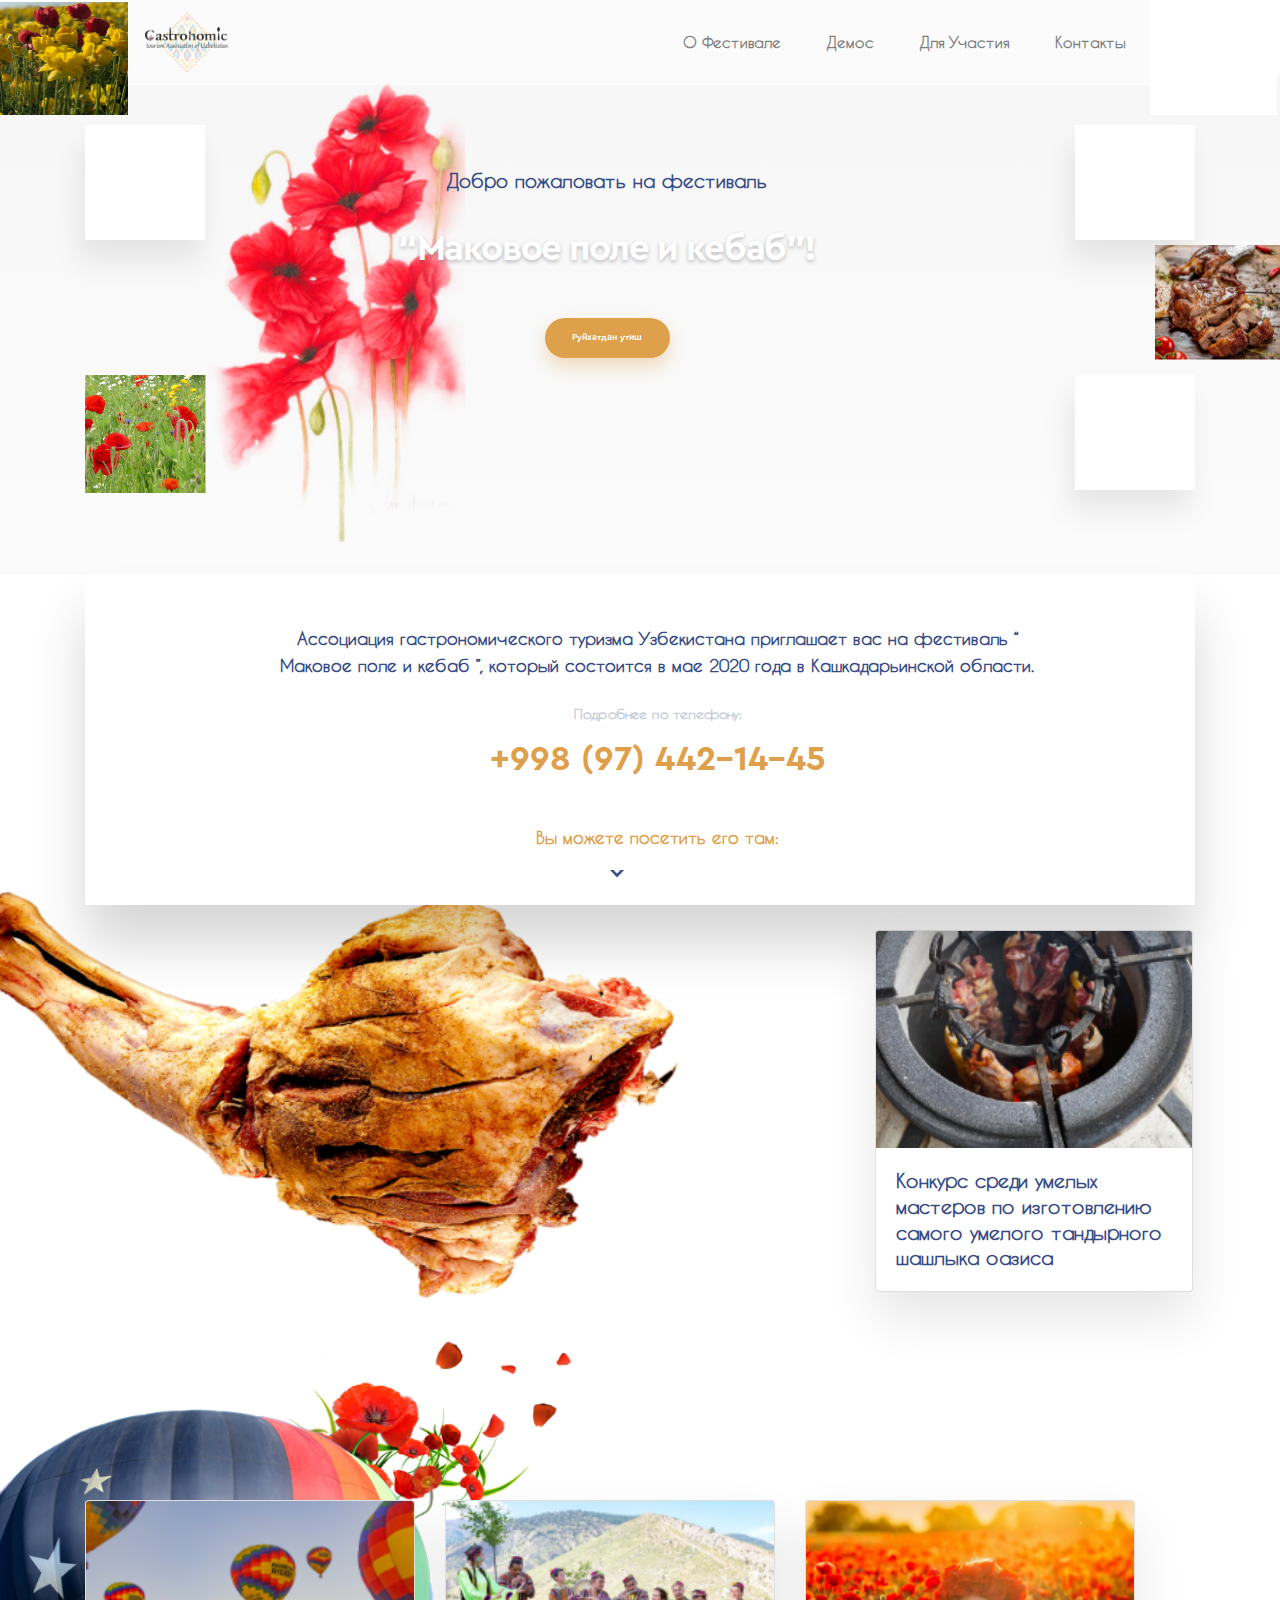
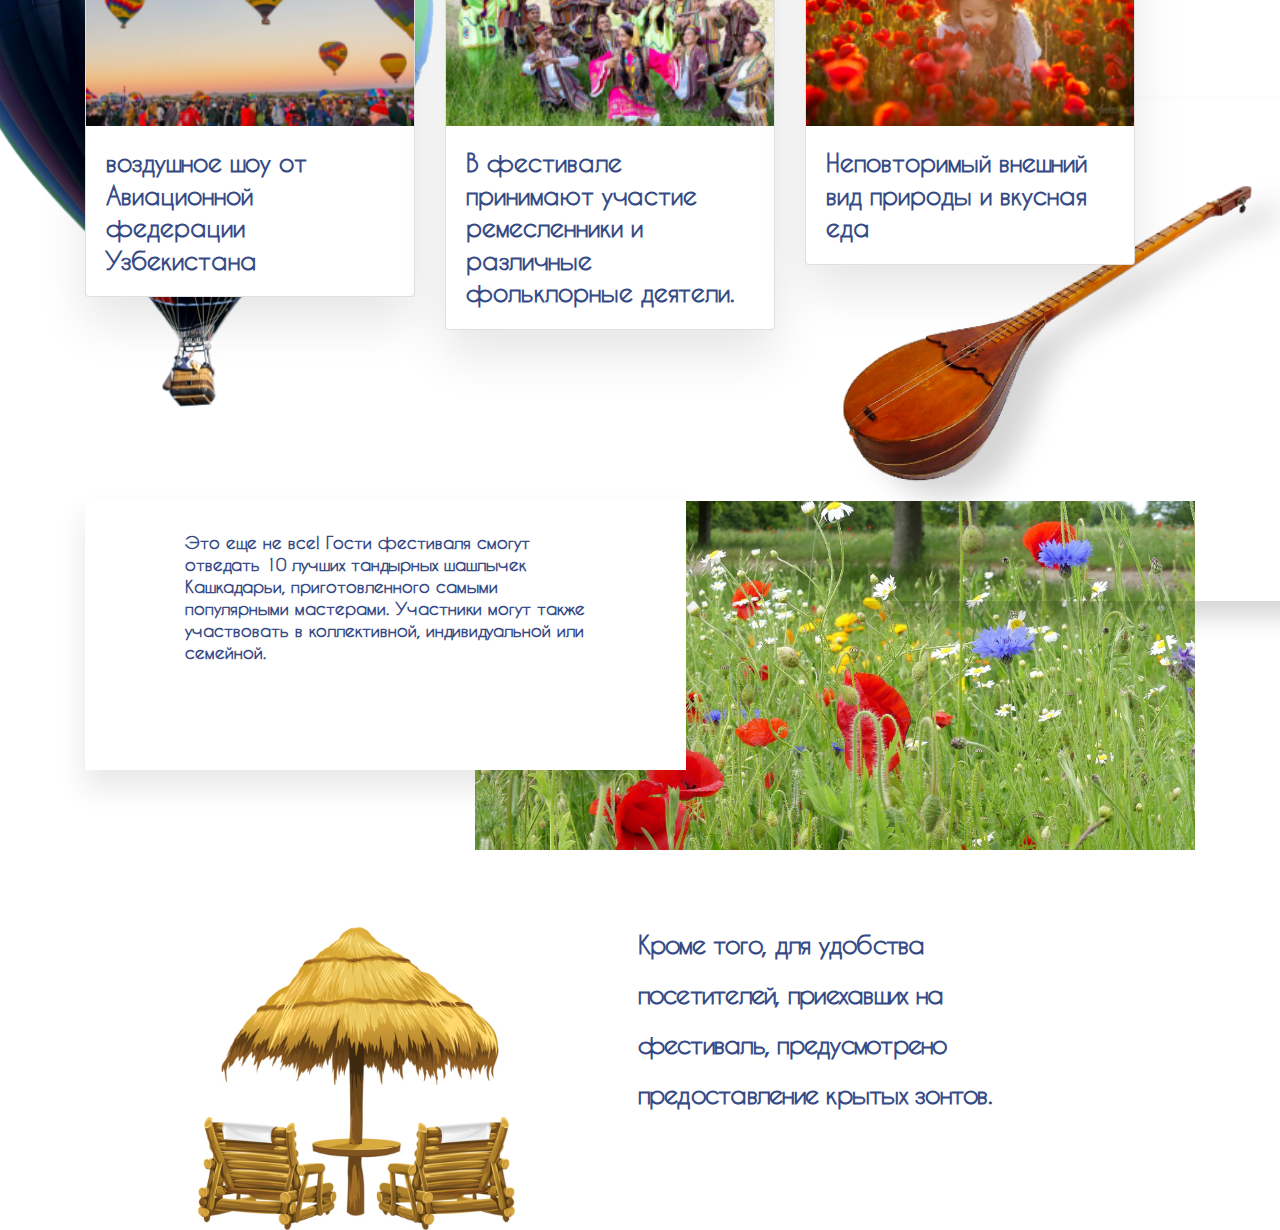
<file: index.html>
<!DOCTYPE html>
<html lang="en">
<head>
	<meta charset="UTF-8">
	<meta name="viewport" content="width=device-width,initial-scale=1, shrink-to-fit=no">
	
	<title>lola.uz</title>
	<link rel="stylesheet" href="bootstrap/bootstrap.min.css">
	<link rel="stylesheet" href="css/style.css">
	<link rel="stylesheet" href="iconca css/all.min.css">
</head>
<body>

	<div class="leftrasm">
		<img src="image/renee-fisher-RQjwYlwP0lY-unsplash.png" alt="">	
	</div>
		
	<div class="container">
		<nav class="navbar navbar-expand-lg  navbar-light">
				
			<a href="#" class="navbar-brand">
				<img src="image/brand.png" alt="brand">
			</a> 
				
			<button class="navbar-toggler " type="button" data-toggle="collapse" data-target="#yashirish">
				<span class="navbar-toggler-icon"></span>
			</button>

			<div  class="collapse navbar-collapse justify-content-end" id="yashirish">
				<ul class="navbar-nav ml-auto text-uppercase blur">
					<li class="nav-iteam">
						<a href="../candy gold/index.html" class="nav-link">О фестивале</a>
					</li>
					<li class="nav-iteam">
						<a href="page2.html" class="nav-link ">Демос</a>
					</li>
					<li class="nav-iteam">
						<a href="page4.html" class="nav-link">Для участия</a>
					</li>
					<li class="nav-iteam">
						<a href="#" class="nav-link">контакты</a>
					</li>
				</ul>
			</div>
		
		</nav>
	</div>

	<div class="topright"></div>
	 
	<div class="cls"></div>

	<div id="registratsiya">
		<div class="registr">	

			<div class="container">
				<div class="registratsiya">
					<div class="leftblok1"></div>
					<div class="leftblok2"></div>
					<div class="leftblok3"></div>
					<img src="image/lolalar.png" alt="" class="lolalar">
					<div class="lola">
						<div class="text">
							<p>Добро пожаловать на фестиваль</p>
							<p>“Маковое поле и кебаб”!</p>
							<div class="utmoq">
								<h6> Руйхатдан утиш</h6>    
							</div>
						</div>
					</div>
				</div>
			</div>
			
			<div class="rightrasm">
				<img src="image/3.png" alt="" class="rasmimg">
			</div>
		</div>	
	</div>	

	<div class="cls"></div>

	<div id="festivalabout">
		<div class="container">
			<div class="festivalabout">
				<div class="text">
					Ассоциация гастрономического туризма Узбекистана 
					приглашает вас на фестиваль “ Mаковое поле и кебаб ”,
					который состоится в мае 2020 года в Кашкадарьинской области.
				</div>
				<p>Подробнее по телефону:</p>
				<h2>+998 (97) 442-14-45</h2>
				<h6>Вы можете посетить его там:</h6>
				<img src="image/right-chevron.png" alt="">
			</div>
		</div>	
	</div>

	<div id="things">
		<div class="container">
			<div class="tandir">
				<div class="card">
					<img src="image/4.png" class="card-img-top" alt="...">
					<div class="card-body">
						Конкурс среди умелых мастеров по изготовлению 
						самого умелого тандырного шашлыка оазиса
					</div>
				</div>
			</div>	
		</div>			   
	</div> 		
	
	<div class="cls"></div>

	<div id="cards">
		<div class="container">
			<div class="cards">
				<img src="image/qizgaldoqlar.png" class="qizgaldoqlar" alt="">
				<img src="image/ballon.png" class="ballon" alt="">
				<img src="image/rubob.png" class="rubob" alt="">
				<div class="row">
		
					<div class="col-sm-4">
						<div class="card">
							<img src="image/ballons.png" class="card-img-top" alt="...">
							<div class="card-body">
								воздушное шоу от Авиационной федерации Узбекистана
							</div>
						</div>				
					</div>

					<div class="col-sm-4">
						<div class="card">
							<img src="image/persons.png" class="card-img-top" alt="...">
							<div class="card-body">
								В фестивале принимают участие 
								ремесленники и различные фольклорные деятели.
							</div>
						</div>				
					</div>

					<div class="col-sm-4 ">
						<div class="card">
							<img src="image/girls.png" class="card-img-top" alt="...">
							<div class="card-body">
								Неповторимый внешний вид природы и вкусная еда
							</div>
						</div>				
					</div>
	
				</div>		  

				
			</div>
		</div>
	</div>
    <div class="cls"></div>
	
	<div id="aboutpicture">
		<div class="container">
			<div class="rasmtext">
				<img src="image/manzara2.jpg" alt="" class="manzara2">
				<div class="text">
					<p>
					Это еще не все! Гости фестиваля смогут отведать 10 лучших 
					тандырных шашлычек Кашкадарьи, приготовленного самыми популярными 
					мастерами.  Участники могут также участвовать в коллективной,
					индивидуальной или семейной.
					</p>			
				</div>
			</div>
			
			<div class="picturetext">
				 <img src="image/uylar.jpg" alt="" class="uylar">
				 <div class="text2">
					<p>
						Кроме того, для удобства посетителей, приехавших на фестиваль, 
						предусмотрено предоставление крытых зонтов.
					</p>
				 </div>
			</div>	
		</div>
	</div>


	<script src="bootstrap js/jQuery.min.js"></script>
	<script src="bootstrap js/bootstrap.bundle.min.js"></script>
</body>
</html>
</file>
<file: css/style.css>
@font-face {
	font-family: 'CaviarDreams';
	src: url('../font/CaviarDreams.ttf');
}
@font-face {
    font-family: 'CaviarDreamsBold';
    src: url('../font/Caviar_Dreams_Bold.ttf');
}
@font-face {
    font-family: 'webfont';
    src: url('../font/caviar-dreams-bold.ttf');
}

@font-face {
    font-family: 'Cerapro';
    src: url('../font/Cera Pro Bold.otf');
}


* {
	padding:0;
	margin:0;
	list-style: none;
	box-sizing: border-box;
	
}

.leftrasm{
	float: left;

}
.leftrasm img{
	width: 128px;
	height: 117px;  
	object-fit: contain;	
}

nav{
	display: block;
	float: left;
	background-color: #fbfbfb;
	padding:0;
	margin: 0;
}

nav .navbar-brand img {
	width: 84.5px;
	height: 59px;
	object-fit: contain;
}

nav #yashirish{
	margin-left:400px;
}

.navbar ul li {
	text-transform: capitalize;
	padding:14px 0 14px 30px;
}

.navbar ul li a {
	font-family: CaviarDreams;
  	font-size: 15px;
  	font-weight: bold;
  	font-stretch: normal;
  	font-style: normal;
  	line-height: 1.63;
  	letter-spacing: normal;
  	text-align: left;
  	color: #364b85;
}

.cls{
	content: "";
	clear: both;
	display: table;
}

.topright{
	width: 127px;
	height: 115px;  
	background-color: #ffffff;;
	float: left;
	display: block;
	z-index:1;
}

#registratsiya{
	margin-top: 5px;;
	height:500px;
	background-image: linear-gradient(180deg, #ebebeb -247%, #fff 177%);
}

#registratsiya .registr{
	position: relative;
}

#registratsiya .registr .registratsiya{
	position: relative;
}

#registratsiya .registr .registratsiya .leftblok1{
	width: 120px;
	height: 114.5px;  
	box-shadow: -5px 20px 25px 0 rgba(90, 90, 90, 0.12);
	background-color: #ffffff;;
	position: absolute;
	top:50px;
	left:0;	  
}

#registratsiya .registr .registratsiya .leftblok2{
	width: 120px;
	height: 114.5px;  
	box-shadow: -5px 20px 25px 0 rgba(90, 90, 90, 0.12);
	background-color: #ffffff;;
	position: absolute;
	top:50px;
	right:0;	  
}

#registratsiya .registr .registratsiya .leftblok3{
	width: 120px;
	height: 114.5px;  
	box-shadow: -5px 20px 25px 0 rgba(90, 90, 90, 0.12);
	background-color: #ffffff;
	position: absolute;
	top:300px;
	right:0;	  
}

#registratsiya .registr .registratsiya .lolalar{
	width: 120.5px;
	height: 118px;  
	object-fit: contain;
	position: absolute;
	left: 0;
	top: 300px;
}

#registratsiya .registr .registratsiya .lola{
	object-fit: contain;
	background-image: url(../image/lola.png);
	width: 270px;
	height: 467px;
	background-repeat: no-repeat;
	margin: -47px 10px 10px 110px;
	background-size: cover;
}

#registratsiya .registr .registratsiya .text{
	width: 600px;
	text-align: center;
	padding: 88px 20px 0 60px;
	margin: 0 6px 0 92px;
}

#registratsiya .registr .registratsiya .text p:nth-child(1){
	font-family: CaviarDreams;
	font-size: 19px;
	font-weight: bold;
	font-stretch: normal;
	font-style: normal;
	line-height: 1.82;
	letter-spacing: normal;
	text-align: center;
	color: #364b85;
}

#registratsiya .registr .registratsiya .text p:nth-child(2){
	text-shadow: 0 2px 4px rgba(0, 1, 25, 0.25);
	font-family: CeraPro;
	font-size: 36.5px;
	font-weight: 900;
	font-stretch: normal;
	font-style: normal;
	line-height: 1.96;
	letter-spacing: -1.46px;
	text-align: center;
	color: #ffffff;
}

#registratsiya .registr .registratsiya .text .utmoq{
	width: 125px;
	height: 40px;
	border-radius: 30px;
	-webkit-backdrop-filter: blur(20px);
	backdrop-filter: blur(20px);
	box-shadow: 0 9px 18px 0 rgba(222, 160, 74, 0.34);
	background-color: #dea04a;
	margin: 33px auto; 
	
}

#registratsiya .registr .registratsiya .text .utmoq h6{
	font-family: CeraPro;
	font-size: 9px;
	font-weight: bold;
	font-stretch: normal;
	font-style: normal;
	line-height: 4.38;
	letter-spacing: normal;
	text-align: center;
	color: #ffffff;
}

#registratsiya .registr .rightrasm{
	position: absolute;
	width: 125px;
	top: 170px;
	right: 0px;
}

#registratsiya .registr .rightrasm .rasmimg{
	width: 127px;
	object-fit: contain;
}

#festivalabout{
	position: relative;
	z-index: 1;
}

#festivalabout .festivalabout{
	box-shadow: 0 40px 49.5px 0 rgba(0, 0, 0, 0.16);
	background-color: #ffffff;
	padding: 50px 160px 20px 195px;
	z-index: 10;
}

#festivalabout .festivalabout .text{
	padding-bottom: 20px;
	font-family: CaviarDreams;
	font-size: 17px;  
	font-weight: bold;  
	font-stretch: normal;  
	font-style: normal;  
	line-height: 1.59;  
	letter-spacing: normal;  
	text-align: center;  
	color: #364b85;
}

#festivalabout .festivalabout p{
	opacity: 0.3;
	font-family: CaviarDreams;  
	font-size: 14px;  
	font-weight: bold;  
	font-stretch: normal;  
	font-style: normal;  
	line-height: 2.14;  
	letter-spacing: normal;  
	text-align: center;  
	color: #364b85;
}

#festivalabout  .festivalabout h2{
	font-family: CeraPro;
	font-size: 35px;  
	font-weight: 900;  
	font-stretch: normal;  
	font-style: normal;  
	line-height: 0.86;  
	letter-spacing: normal;  
	text-align: center;  
	color: #dea04a;
	padding-bottom: 40px;
}

#festivalabout .festivalabout  h6{
	font-family: CaviarDreams;
	font-size: 17px;  
	font-weight: bold;  
	font-stretch: normal;  
	font-style: normal;  
	line-height: 1.76;  
	letter-spacing: normal;  
	text-align: center;  
	color: #dea04a;
}

#festivalabout .festivalabout img{
	width: 15px;
	height: 7.5px;  
	object-fit: contain;  
	margin-left:330px;

}
#things{
	height: 650px;
}
#things .tandir{
	background-image: url(../image/2.png);
	width: 800px;
	height: 550.4px;
	background-repeat: no-repeat;
	background-size: cover;
	object-fit: contain;
	z-index: -10;
	margin-top: -155px;
	margin-left: -200px;
}

#things .card{
	width: 318px;
	height: auto;
	box-shadow: 0 25px 49.5px 0 rgba(0, 0, 0, 0.1);
	background-color: #ffffff;
	top:180px;
	left:990px;
	
}

#things .card .card-body{
	font-family: CaviarDreams;
	font-size: 19.5px;  
	font-weight: bold;  
	font-stretch: normal;  
	font-style: normal;  
	line-height: 1.33;  
	letter-spacing: normal;  
	text-align: left;  
	color: #364b85;
}

#cards{
	height: 700px;
}

#cards .cards{
	position: relative;
}

#cards .cards .qizgaldoqlar{
	width: 300.5px;
	height: 250.7px;
	object-fit: contain;
	position: absolute;
	left: 200px;
	top:-80px;

}

#cards  .cards .ballon{
	width: 500px;
	height: 650px;
	object-fit: contain;
	position: absolute;
	top: -14px;
	left: -135px;
}

#cards .cards .rubob{
	width: 501.5px;
	height: 500.7px;
	object-fit: contain;
	box-shadow: 25px 16.5px 23px 0 rgba(0, 0, 0, 0.16);
	top: 300px;
	right: -130px;
	position: absolute;
}


#cards .cards .row{
	position: absolute;
	top:100px;
}

#cards .cards .row .card{
	width: 330px;
	height: auto;  
	box-shadow: 0 25px 49.5px 0 rgba(0, 0, 0, 0.1);
    background-color: #ffffff;
}

#cards  .cards .row .card img{
	object-fit: contain;
}

#cards .cards .row .card-body{
	font-family: CaviarDreams;
	font-size: 24.5px;  
	font-weight: bold;  
	font-stretch: normal;  
	font-style: normal;  
	line-height: 1.33;  
	letter-spacing: normal;  
	text-align: left;  
	color: #364b85;
}

#aboutpicture .rasmtext{
	position: relative;
}	

#aboutpicture .rasmtext .manzara2{
	width: 720px;
	height: 350.5px;
	object-fit: contain;
	position: absolute;
	top: 0;
	right: 0;
	z-index: -1;
}

#aboutpicture .rasmtext .text{
	width: 600.5px;
	height: 270px;
	box-shadow: 0 16.5px 28px 0 rgba(33, 34, 49, 0.11);
	background-color: #ffffff;
	padding: 32px 100px;
}

#aboutpicture .rasmtext .text p{
	font-family: CaviarDreams;
	font-size: 17px;  
	font-weight: bold;  
	font-stretch: normal;  
	font-style: normal;  
	line-height: 1.29;  
	letter-spacing: normal;  
	text-align: left;  
	color: #364b85;
}

#aboutpicture .picturetext{
	margin-top: 150px;
}

#aboutpicture .picturetext .uylar{
	width: 540.5px;
	height: 310px;
	object-fit: contain;
	float: left;
	margin-right: 12px;
}

#aboutpicture .picturetext .text2{
	width: 400.5px;
	height: 177px;
	float: left;
	font-family: CaviarDreams;
	font-size: 25px;
	font-weight: bold;
	font-stretch: normal;
	font-style: normal;
	line-height: 2;
	letter-spacing: -0.75px;
	text-align: left;																																																																																																																																																								
	color: #364b85;
}

@media only screen and (min-width: 1500px){

	.leftrasm img{
		width: 224px;
		height: 200px;
	}
	
	.container																																																																								{
		max-width:1400px!important;	
		width: 100%;
		padding-right: 0;
		padding-left: 0;
		margin-right: 0;
		margin-left: 229px;																																																																																																																																																																																																																																																																																																																																																																																																																																																																																																																																																																																																																																																																																																																																																																																																																																																																																																																																																																																																																																																																																																																																																																																																																																																																																																																																																																																																																																																																																																																																																																																																																																																																																																																																																																																																																																																																																																																																																																																																																																																																																																																																																																																																																																																																																																																																																																																																																																																																																																																																																
	}

	nav .navbar-brand img {
		width: 153px;
		height: 108px;	  
		object-fit: contain;
	}
	
	nav #yashirish{
		margin-left:355px;
	}
	
	.navbar ul li {
		text-transform: capitalize;
		padding:14px 0 14px 30px;
	}
	
	.navbar ul li a {
		font-size: 30px;
	}
	
	#registratsiya{
		margin-top: -60px;
		height: 800px;
		background-image: linear-gradient(180deg, #ebebeb 5%, #ffffff 90%);
	}
	
	#registratsiya .registr .registratsiya .leftblok1{
		width: 240px;
		height: 229px;
		top: 60px;
		left: 0;
	}
	
	#registratsiya .registr .registratsiya .leftblok2{
		width: 240px;
		height: 229px;		
		top: 60px;
		right: 0;  
	}
	
	#registratsiya .registr .registratsiya .leftblok3{
		width: 240px;
		height: 229px;
		top: 530px;
		right: 0; 
	}
	
	#registratsiya .registr .registratsiya .lolalar{
		width: 240px;
		height: 229px;
		left: 0;
		top: 530px;
	}
	
	#registratsiya .registr .registratsiya .lola{
		width: 478px;
		height: 729px;
		margin: -50px 10px 10px 142px;
	}
	
	#registratsiya .registr .registratsiya .text{
		width: 716px;
		padding: 130px 20px 0 180px;
		margin: 0 10px 0 92px;
	}
	
	#registratsiya .registr .registratsiya .text p:nth-child(1){
		font-size: 29px;
	}
	
	#registratsiya .registr .registratsiya .text p:nth-child(2){
		font-size: 40.5px;
	}
	
	#registratsiya .registr .registratsiya .text .utmoq{
		width: 135px;
		height: 45px;		
		margin: 30px auto;
	}
	
	#registratsiya .registr .registratsiya .text .utmoq h6{
		font-size: 11px;		
	}
	
	#registratsiya .registr .rightrasm{
		width: 280px;
		top: 290px;
		right: 0;
	}

	#registratsiya .registr .rightrasm .rasmimg{
		width: 260px;
	}

	#festivalabout .festivalabout{
		padding: 60px 180px 80px 200px;
	}
	
	#festivalabout .festivalabout .text{
		font-size: 34px;	  
	}
	
	#festivalabout .festivalabout p{
	  	font-size: 28px;
	}
	
	#festivalabout  .festivalabout h2{
		font-size: 70px;	  
	}
	
	#festivalabout .festivalabout  h6{
		font-size: 34px;	  
	}
	
	#festivalabout .festivalabout img{
		width: 30px;
		height: 15px;	  
		margin-left: 510px;
	
	}
	
	#things{
		height: 1100px;
	}
	
	#things .tandir{
		width: 1250px;
		height: 870px;
		margin-top: -250px;
		margin-left: -365px;
	}
	
	#things .card{
		width: 374px;
		height: auto;
		top:280px;
		left:1385px;
		
	}
	
	#things .card .card-body{
		font-size: 32px;  
	}
	
	#cards{
		height: 1200px;
	}
	
	#cards .cards .qizgaldoqlar{
		width: 549px;
		height: 471px;
		left: 400px;
		top:-240px;
	}
	
	#cards  .cards .ballon{
		width: 964px;
		height: 1274px;
		top: -90px;
		left: -180px;
	}
	
	#cards .cards .rubob{
		width: 785px;
		height: 575px;
		top: 468px;
		right: -330px;
	}
	
	
	#cards .cards .row{
		top:100px;
	}
	
	#cards .cards .row .card{
		width: 452px;
		height: auto;  
	}
	
	#cards  .cards .row .card img{
		height: 310px;
	}
	
	#cards .cards .row .card-body{
		font-size: 39px;  
	}
	
	#aboutpicture .rasmtext .manzara2{
		width: 1092px;
		height: 529px;
		top: 0;
		right: 0;
	}
	
	#aboutpicture .rasmtext .text{
		width: 899px;
		height: 365px;
		padding: 30px 100px;
	}
	
	#aboutpicture .rasmtext .text p{
		font-size: 34px;  
	}
	
	#aboutpicture .picturetext{
		margin-top: 200px;
	}	
	
	#aboutpicture .picturetext .uylar{
		width: 550px;
		height: 490px;
		margin-right: 80px;
	}
	
	#aboutpicture .picturetext .text2{
		width: 500px;
		height: 177px;
		float: left;
		margin-left: 50px;
	}

	#aboutpicture .picturetext .text2 p{
		font-family: CaviarDreams;
		font-size: 30px;
		font-weight: bold;
		font-stretch: normal;
		font-style: normal;
		line-height: 2;
		letter-spacing: -0.75px;
		text-align: left;
		color: #364b85;
	}
		   
}

@media only screen and (max-width:950px){

	.leftrasm{		
		display: none;
	}
		
	nav{
		z-index: 1;
	}
	
	nav .navbar-brand img {
		width: 150.5px;
		height: 115px;
		margin-right: 410px;
	}

	.navbar ul li {
		text-transform: capitalize;
		padding:0px 10px 10px 0px;
	}
	
	.navbar ul li a {
		font-size: 20px;
	}
	
	nav #yashirish {
		margin-left: 10px;
	}

	.topright{
		width: 0px;
		height: 0px;  
	}
	
	#registratsiya{
		margin-top: 50px;;
		height:500px;
		background-image: linear-gradient(180deg, #ebebeb -247%, #fff 177%);
	}
	
	#registratsiya .registr .registratsiya .leftblok1{
		width: 110px;
		height: 100px;  
		top:25px;
		left:0;	  
	}
	
	#registratsiya .registr .registratsiya .leftblok2{
		width: 110px;
		height: 100px;  
		top:25px;
		right:0;	  
	}
	
	#registratsiya .registr .registratsiya .leftblok3{
		width: 110px;
		height: 100px;  
		top:300px;
		right:0;	  
	}
	
	#registratsiya .registr .registratsiya .lolalar{
		width: 110px;
		height: 100px;  
		left: 0;
		top: 300px;
	}
	
	#registratsiya .registr .registratsiya .lola{
		width: 250px;
		height: 395px;
		margin: -50px 10px 10px 110px;
	}
	
	#registratsiya .registr .registratsiya .text{
		width: 350px;
		text-align: center;
		padding: 80px 0px 0 0px;
		margin: 0px 6px 0px 60px;
	}
	
	#registratsiya .registr .registratsiya .text p:nth-child(1){
		font-size: 16px;
	}
	
	#registratsiya .registr .registratsiya .text p:nth-child(2){
		font-size: 30.5px;
	}
	
	#registratsiya .registr .registratsiya .text .utmoq{
		width: 135px;
		height: 42px;
		margin: 33px auto; 
	}
	
	#registratsiya .registr .registratsiya .text .utmoq h6{
		font-size: 11px;
	}
	
	#registratsiya .registr .rightrasm{
		display: none;
	}
	
	
	#festivalabout{
		position: relative;
		z-index: 1;
	}
	
	#festivalabout .festivalabout{
		padding: 50px 100px 30px 110px;
		z-index: 10;
	}
	
	#festivalabout .festivalabout .text{
		padding-bottom: 20px;
		font-size: 17px;  
	}
	
	#festivalabout .festivalabout p{
		font-size: 14px;  
	}
	
	#festivalabout  .festivalabout h2{
		font-size: 35px;  
	}
	
	#festivalabout .festivalabout  h6{
		font-size: 17px;  
	}
	
	#festivalabout .festivalabout img{
		width: 15px;
		height: 7.5px;  
		margin-left:215px;
	}

	#things{
		height: 650px;
	}
	
	#things .tandir{
		width: 650px;
		height: 450px;
		z-index: -10;
		margin-top: -130px;
		margin-left: -170px;
	}
	
	#things .card{
		width: 250px;
		top:190px;
		left:610px;
	}
	
	#things .card .card-body{
		font-size: 15.5px;  
	}
	
	#cards{
		height: 700px;
	}
	
	#cards .cards{
		position: relative;
	}
	
	#cards .cards .qizgaldoqlar{
		width: 304.5px;
		height: 240.7px;
		left: 200px;
		top:-85px;
	}
	
	#cards  .cards .ballon{
		width: 490px;
		height: 630px;
		top: -30px;
		left: -115px;
	}
	
	#cards .cards .rubob{
		width: 400.5px;
		height: 450.7px;
		top: 190px;
		right: -145px;
	}
		
	#cards .cards .row{
		top:100px;
	}
	
	#cards .cards .row .card{
		width: 210px;
		height: auto;  
	}
	
	#cards .cards .row .card-body{
		font-size: 14.5px;  
	}
	
	#aboutpicture .rasmtext{
		position: relative;
	}	
	
	#aboutpicture .rasmtext .manzara2{
		width: 580px;
		height: 400.5px;
		top: 0;
		right: 0;
		z-index: -1;
	}
	
	#aboutpicture .rasmtext .text{
		width: 480.5px;
		height: 230px;
		padding: 30px 50px;
	}
	
	#aboutpicture .rasmtext .text p{
		font-size: 15px;  
	}
	
	#aboutpicture .picturetext{
		margin-top: 150px;
	}
	
	#aboutpicture .picturetext .uylar{
		width: 400.5px;
		height: 280px;
		margin-right: 12px;
	}
	
	#aboutpicture .picturetext .text2{
		width: 240.5px;
		height: 177px;
		font-size: 15px;
	}	
}

@media only screen and (max-width:600px){
	.leftrasm{		
		display: none;
	}
		
	nav{
		z-index: 1;
	}
	
	nav .navbar-brand img {
		width: 100.5px;
		height: 90px;
		margin-right: 190px;
	}

    nav #yashirish{
		margin-left: 5px;
	}

	.navbar ul li {
		text-transform: capitalize;
		padding:0px 0px 0px 0px;
	}
	
	.navbar ul li a {
		font-size: 20px;
	}
	
	.topright{
		width: 0px;
		height: 0px;  
	}
	
	#registratsiya{
		margin-top: 50px;;
		height:400px;
		background-image: linear-gradient(180deg, #ebebeb -247%, #fff 177%);
	}
	
	#registratsiya .registr .registratsiya .leftblok1{
		width: 70px;
		height: 60px;  
		top:25px;
		left:0;	  
	}
	
	#registratsiya .registr .registratsiya .leftblok2{
		width: 70px;
		height: 60px;  
		top:25px;
		right:0;	  
	}
	
	#registratsiya .registr .registratsiya .leftblok3{
		width: 70px;
		height: 60px;  
		top:250px;
		right:0;	  
	}
	
	#registratsiya .registr .registratsiya .lolalar{
		width: 70px;
		height: 60px;  
		left: 0;
		top: 250px;
	}
	
	#registratsiya .registr .registratsiya .lola{
		width: 200px;
		height: 300px;
		margin: -50px 10px 10px 50px;
	}
	
	#registratsiya .registr .registratsiya .text{
		width: 250px;
		text-align: center;
		padding: 70px 0px 0 0px;
		margin: 0px 0px 0px 50px;
	}
	
	#registratsiya .registr .registratsiya .text p:nth-child(1){
		font-size: 12px;
	}
	
	#registratsiya .registr .registratsiya .text p:nth-child(2){
		font-size: 20.5px;
	}
	
	#registratsiya .registr .registratsiya .text .utmoq{
		width: 120px;
		height: 38px;
		margin: 30px auto; 
	}
	
	#registratsiya .registr .registratsiya .text .utmoq h6{
		font-size: 9px;
	}
	
	#registratsiya .registr .rightrasm{
		display: none;
	}
	
	
	#festivalabout{
		position: relative;
		z-index: 1;
	}
	
	#festivalabout .festivalabout{
		padding: 50px 50px 30px 50px;
		z-index: 10;
	}
	
	#festivalabout .festivalabout .text{
		padding-bottom: 20px;
		font-size: 17px;  
	}
	
	#festivalabout .festivalabout p{
		font-size: 14px;  
	}
	
	#festivalabout  .festivalabout h2{
		font-size: 23px;  
	}
	
	#festivalabout .festivalabout  h6{
		font-size: 17px;  
	}
	
	#festivalabout .festivalabout img{
		width: 15px;
		height: 7.5px;  
		margin-left:150px;
	}

	#things{
		height: 500px;
	}
	
	#things .tandir{
		width: 350px;
		height: 250px;
		z-index: -10;
		margin-top: -70px;
		margin-left: -50px;
	}
	
	#things .card{
		width: 200px;
		top:100px;
		left:250px;
	}
	
	#things .card .card-body{
		font-size: 13.5px;  
	}
	
	#cards{
		height: 960px;
	}
	
	#cards .cards{
		position: relative;
	}
	
	#cards .cards .qizgaldoqlar{
		width: 200.5px;
		height: 225.7px;
		left: 220px;
		top:-120px;
	}
	
	#cards  .cards .ballon{
		width: 450px;
		height: 600px;
		top: -30px;
		left: -20px;
	}
	
	#cards .cards .rubob{
		width: 440.5px;
		height: 433.7px;
		top: 430px;
		right: -15px;
	}
		
	#cards .cards .row{
		top:40px;
		left: 100px;
	}
	
	#cards .cards .row .col-sm-4{
		margin-bottom: 10px;
	}

	#cards .cards .row .card{
		width: 210px;
		height: auto;  
	}
	
	#cards .cards .row .card-body{
		font-size: 14.5px;  
	}
	
	#aboutpicture .rasmtext{
		position: relative;
	}	
	
	#aboutpicture .rasmtext .manzara2{
		width: 360px;
		height: 310px;
		top: 0;
		right: 0;
		z-index: -1;
	}
	
	#aboutpicture .rasmtext .text{
		width: 300.5px;
		height: 160px;
		padding: 30px 50px;
	}
	
	#aboutpicture .rasmtext .text p{
		font-size: 10px;  
	}
	
	#aboutpicture .picturetext{
		margin-top: 150px;
	}
	
	#aboutpicture .picturetext .uylar{
		width: 240px;
		height: 160px;
		margin-right: 12px;
	}
	
	#aboutpicture .picturetext .text2{
		width: 140.5px;
		height: 158px;
		font-size: 10px;
	}
}
@media only screen and (max-width:400px){
	.leftrasm{		
		display: none;
	}
		
	nav{
		z-index: 1;
	}
	
	nav .navbar-brand img {
		width: 100.5px;
		height: 90px;
		margin-right: 100px;
	}

    nav #yashirish{
		margin-left: 5px;
	}

	.navbar ul li {
		text-transform: capitalize;
		padding:0px 0px 0px 0px;
	}
	
	.navbar ul li a {
		font-size: 20px;
	}
	
	.topright{
		width: 0px;
		height: 0px;  
	}
	
	#registratsiya{
		margin-top: 50px;;
		height:400px;
		background-image: linear-gradient(180deg, #ebebeb -247%, #fff 177%);
	}
	
	#registratsiya .registr .registratsiya .leftblok1{
		width: 70px;
		height: 60px;  
		top:25px;
		left:0;	  
	}
	
	#registratsiya .registr .registratsiya .leftblok2{
		width: 70px;
		height: 60px;  
		top:25px;
		right:0;	  
	}
	
	#registratsiya .registr .registratsiya .leftblok3{
		width: 70px;
		height: 60px;  
		top:250px;
		right:0;	  
	}
	
	#registratsiya .registr .registratsiya .lolalar{
		width: 70px;
		height: 60px;  
		left: 0;
		top: 250px;
	}
	
	#registratsiya .registr .registratsiya .lola{
		width: 185px;
		height: 290px;
		margin: -50px 10px 10px 50px;
	}
	
	#registratsiya .registr .registratsiya .text{
		width: 250px;
		text-align: center;
		padding: 90px 0px 0 0px;
		margin: 0px 0px 0px -10px;
	}
	
	#registratsiya .registr .registratsiya .text p:nth-child(1){
		font-size: 11px;
	}
	
	#registratsiya .registr .registratsiya .text p:nth-child(2){
		font-size: 15.5px;
	}
	
	#registratsiya .registr .registratsiya .text .utmoq{
		width: 110px;
		height: 33px;
		margin: 25px auto; 
	}
	
	#registratsiya .registr .registratsiya .text .utmoq h6{
		font-size: 8px;
	}
	
	#registratsiya .registr .rightrasm{
		display: none;
	}
	
	
	#festivalabout{
		position: relative;
		z-index: 1;
	}
	
	#festivalabout .festivalabout{
		padding: 50px 10px 30px 10px;
		z-index: 10;
	}
	
	#festivalabout .festivalabout .text{
		padding-bottom: 20px;
		font-size: 14px;  
	}
	
	#festivalabout .festivalabout p{
		font-size: 14px;  
	}
	
	#festivalabout  .festivalabout h2{
		font-size: 23px;  
	}
	
	#festivalabout .festivalabout  h6{
		font-size: 16px;  
	}
	
	#festivalabout .festivalabout img{
		width: 15px;
		height: 7.5px;  
		margin-left:150px;
	}

	#things{
		height: 500px;
	}
	
	#things .tandir{
		width: 385px;
		height: 265px;
		z-index: -10;
		margin-top: -75px;
		margin-left: -45px;
	}
	
	#things .card{
		width: 200px;
		top:100px;
		left:125px;
	}
	
	#things .card .card-body{
		font-size: 12.5px;  
	}
	
	#cards{
		height: 1000px;
	}
	
	#cards .cards{
		position: relative;
	}
	
	#cards .cards .qizgaldoqlar{
		width: 200.5px;
		height: 225.7px;
		left: 200px;
		top:-90px;
	}
	
	#cards  .cards .ballon{
		width: 374px;
		height: 632px;
		top: -30px;
		left: -20px;
	}
	
	#cards .cards .rubob{
		width: 401.5px;
		height: 390.7px;
		top: 430px;
		right: -49px;
	}
		
	#cards .cards .row{
		top:90px;
		left: 75px;
	}
	
	#cards .cards .row .col-sm-4{
		margin-bottom: 10px;
	}

	#cards .cards .row .card{
		width: 210px;
		height: auto;  
	}
	
	#cards .cards .row .card-body{
		font-size: 14.5px;  
	}
	
	#aboutpicture .rasmtext{
		position: relative;
	}	
	
	#aboutpicture .rasmtext .manzara2{
		width: 280px;
		height: 300px;
		top: 0;
		right: 0;
		z-index: -1;
	}
	
	#aboutpicture .rasmtext .text{
		width: 250.5px;
		height: 132px;
		padding: 20px 20px;
	}
	
	#aboutpicture .rasmtext .text p{
		font-size: 10px;  
	}
	
	#aboutpicture .picturetext{
		margin-top: 150px;
	}
	
	#aboutpicture .picturetext .uylar{
		width: 140px;
		height: 150px;
		margin-right: 12px;
	}
	
	#aboutpicture .picturetext .text2{
		width: 140.5px;
		height: 158px;
		font-size: 10px;
	}
}
</file>
